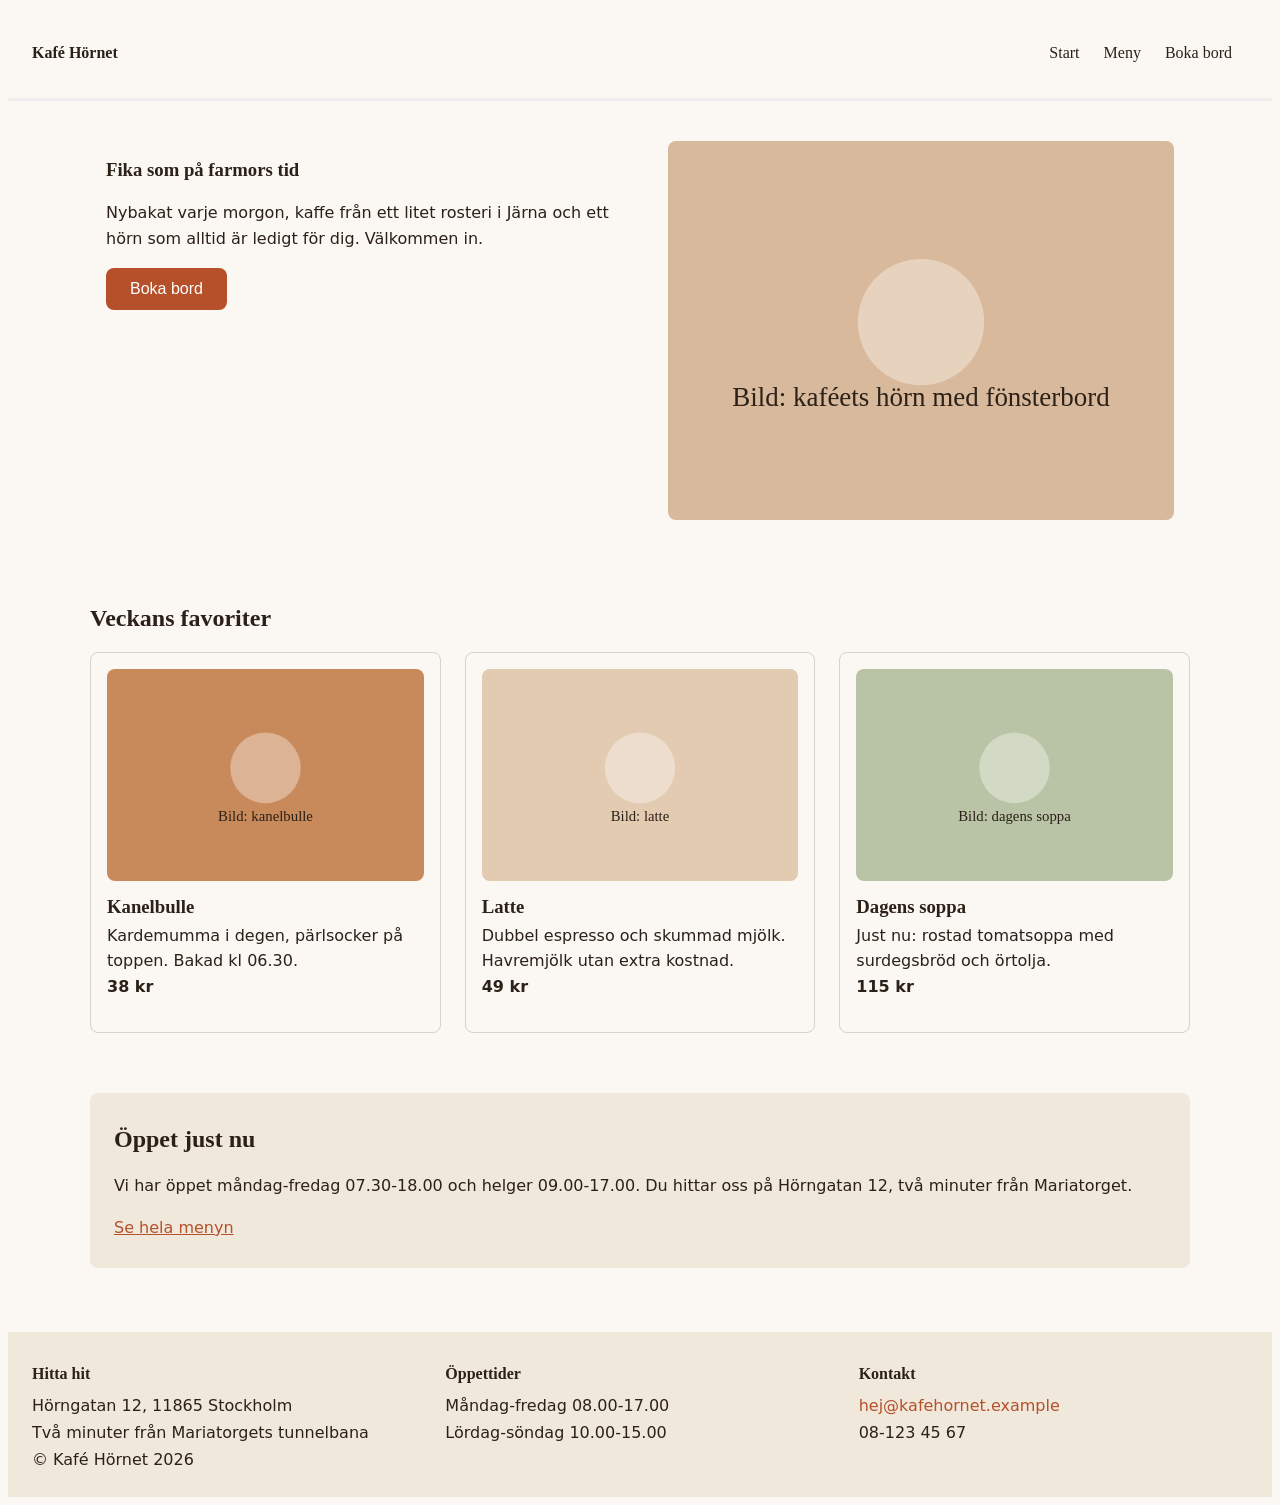
<file: index.html>
<!doctype html>
<html lang="sv">
  <html>
    <head>
      <meta charset="utf-8" />
      <title>Kafé Hörnet</title>
      <link rel="stylesheet" href="style.css" />
    </head>
    <body>
      <header>
        <p><strong>Kafé Hörnet</strong></p>
        <nav>
          <a href="index.html">Start</a>
          <a href="meny.html">Meny</a>
          <a href="booking.html">Boka bord</a>
        </nav>
      </header>
      <main>
        <section>
        <div class="box-1">
<article class="box">
        <h1>Fika som på farmors tid</h1>
          <p>
            Nybakat varje morgon, kaffe från ett litet rosteri i Järna och ett
            hörn som alltid är ledigt för dig. Välkommen in.
          </p>
          <button class="button">
            <a.button href="booking.html">Boka bord</a.button>
          </button>
          </article>
        <article class="box">
        <img src="images/hero.svg" alt="Kafets hörn med fönsterbord" />
        </article>
        </div>

          <h2>Veckans favoriter</h2>
      <div class="box-1">
      <article class="box-2">
        <img src="images/cinnamon-bun.svg" alt="Kanelbulle" />
        <h3>Kanelbulle</h3>
          <p>
            Kardemumma i degen, pärlsocker på toppen.
            Bakad kl 06.30.<br />
            <strong>38 kr</strong>
          </p>
        </article>
        <article class="box-2">
        <img src="images/latte.svg" alt="Latte" />
        <h3>Latte</h3>
          <p>
            Dubbel espresso och skummad mjölk. Havremjölk utan extra kostnad.<br />
            <strong>49 kr</strong>
          </p>
        </article>
        <article class="box-2">
        <img src="images/soup.svg" alt="Dagens soppa" />
        <h3>Dagens soppa</h3>
          <p>
            Just nu: rostad tomatsoppa med surdegsbröd och örtolja.<br />
            <strong>115 kr</strong>
          </p>
        </article>
        </div>
        <section class="beigebox">
          <h2>Öppet just nu</h2>
          <section>
            <article>
              Vi har öppet måndag-fredag 07.30-18.00 och helger 09.00-17.00. Du
              hittar oss på Hörngatan 12, två minuter från Mariatorget.
            </article>
            <p><a href="meny.html">Se hela menyn</a></p>
          </section>
        </section>
      </main>
      <footer>
        <div>
        <h3>Hitta hit</h3>
        <p>Hörngatan 12, 11865 Stockholm</p>
        <p>Två minuter från Mariatorgets tunnelbana</p>
        <p>© Kafé Hörnet 2026</p>
        </div>
        <div>
        <h3>Öppettider</h3>
        <p>Måndag-fredag 08.00-17.00</p>
        <p>Lördag-söndag 10.00-15.00</p>
        </div>
        <div>
        <h3>Kontakt</h3>
        <p><a>hej@kafehornet.example</a></p>
        <p>08-123 45 67</p>
        </div>
      </footer>
    </body>
  </html>
</html>
</file>
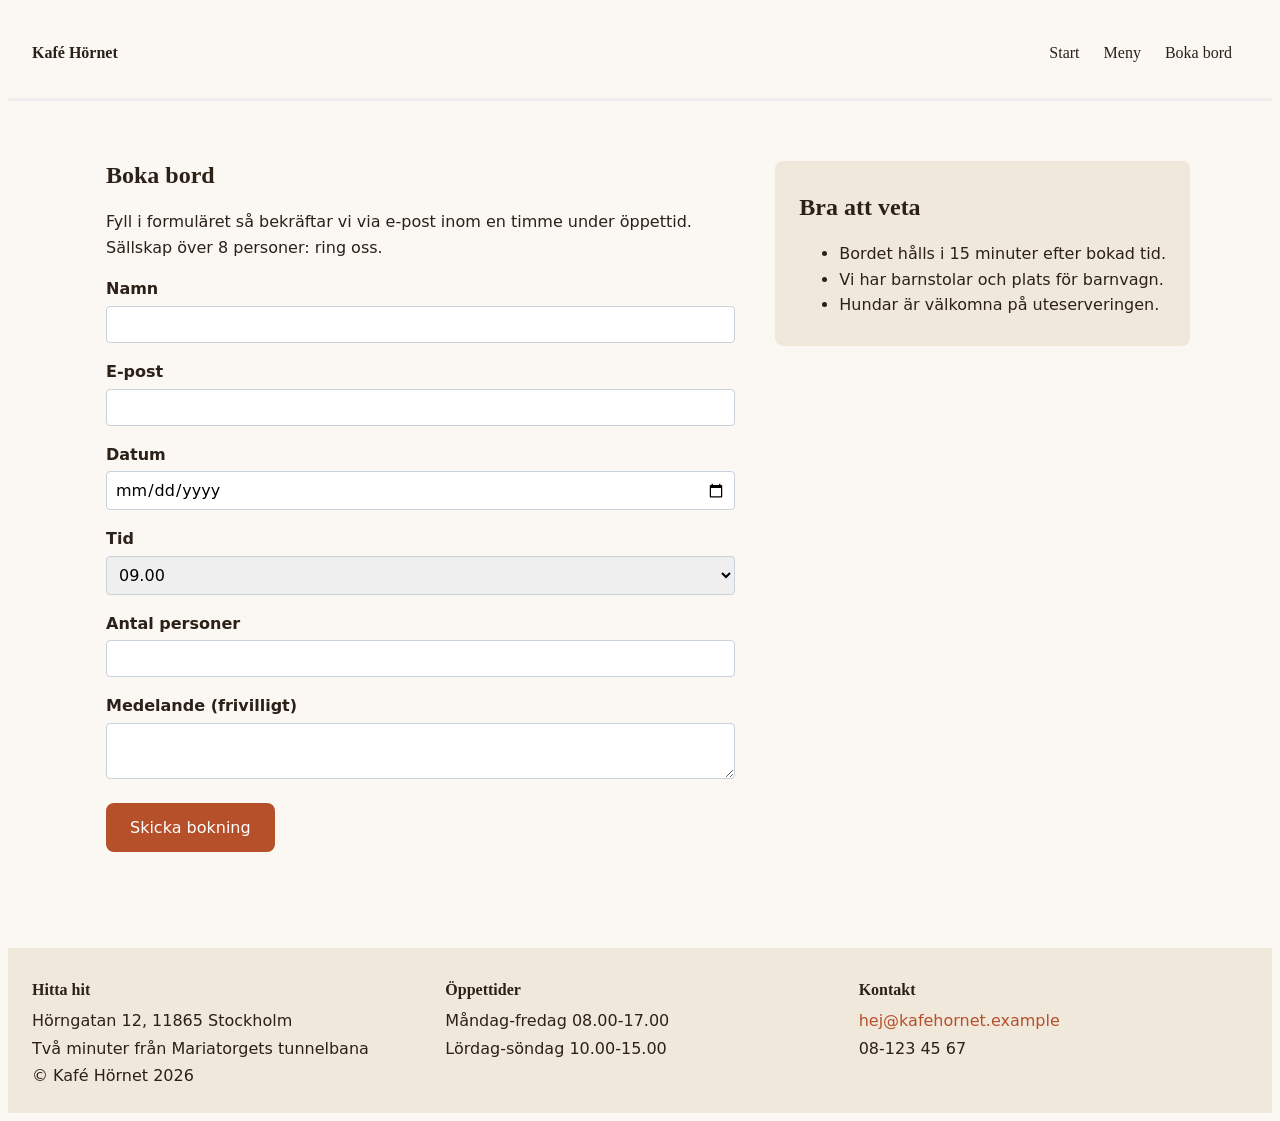
<file: booking.html>
<!doctype html>
<html lang="sv">
  <html>
    <head>
      <meta charset="utf-8" />
      <title>Booking</title>
      <link rel="stylesheet" href="style.css" />
    </head>
    <body>
      <header>
        <p><strong>Kafé Hörnet</strong></p>
        <nav>
          <a href="index.html">Start</a>
          <a href="meny.html">Meny</a>
          <a href="booking.html">Boka bord</a>
        </nav>
      </header>
      <main>
        <section>
          <div class="box-1">
            <div class="box">
        <h1>Boka bord</h1>
        <p>
          Fyll i formuläret så bekräftar vi via e-post inom en timme under
          öppettid. Sällskap över 8 personer: ring oss.
        </p>
        <form>
          <p>
            <label for="name">Namn</label>
            <input type="name" id="name" required />
          </p>
          <p>
            <label for="email">E-post</label>
            <input type="email" id="email" required />
          </p>
          <p>
            <label for="date">Datum</label>
            <input type="date" id="date" required />
          </p>
          <p>
            <label for="service">Tid</label>
            <select id="service">
              <option>09.00</option>
              <option>10.00</option>
              <option>11.00</option>
              <option>12.00</option>
              <option>13.00</option>
              <option>14.00</option>
              <option>15.00</option>
              <option>16.00</option>
            </select>
          </p>
        </form>
        <p>
          <label for="count">Antal personer</label>
          <input type="number" id="count" />
        </p>
        <p>
          <label for="message">Medelande (frivilligt)</label>
          <textarea id="message"></textarea>
        </p>
           <p><a href="confirmation.html" class="button">Skicka bokning</a></p>
        </p>
        </div>
         <section class="beigebox-booking">
          <h2>Bra att veta</h2>
          <ul>
            <li>Bordet hålls i 15 minuter efter bokad tid.</li>
            <li>Vi har barnstolar och plats för barnvagn.</li>
            <li>Hundar är välkomna på uteserveringen.</li>
          </ul>
          </div>
        </section>
      </main>
      <footer>
        <div>
        <h3>Hitta hit</h3>
        <p>Hörngatan 12, 11865 Stockholm</p>
        <p>Två minuter från Mariatorgets tunnelbana</p>
        <p>© Kafé Hörnet 2026</p>
        </div>
        <div>
        <h3>Öppettider</h3>
        <p>Måndag-fredag 08.00-17.00</p>
        <p>Lördag-söndag 10.00-15.00</p>
        </div>
        <div>
        <h3>Kontakt</h3>
        <p><a>hej@kafehornet.example</a></p>
        <p>08-123 45 67</p>
        </div>
      </footer>
    </body>
  </html>
</html>
</file>
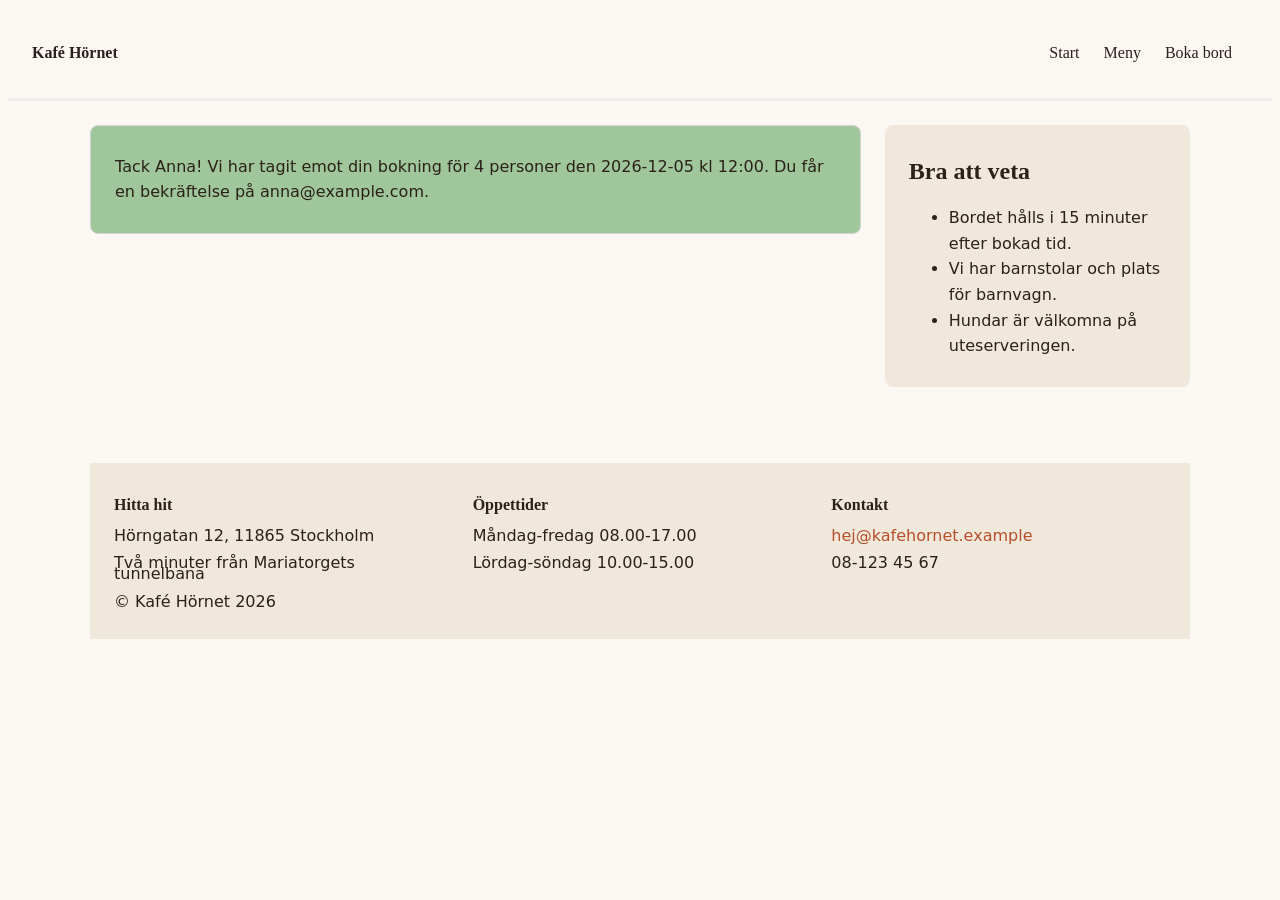
<file: confirmation.html>
<!doctype html>
<html lang="sv">
  <html>
    <head>
      <meta charset="utf-8" />
      <title>confirmation</title>
      <link rel="stylesheet" href="style.css" />
    </head>
    <body>
      <header>
        <p><strong>Kafé Hörnet</strong></p>
        <nav>
          <a href="index.html">Start</a>
          <a href="meny.html">Meny</a>
          <a href="booking.html">Boka bord</a>
        </nav>
      </header>
      <main>
        <div class="box-1">
          <section class="greenbox">
            <p>
              Tack Anna! Vi har tagit emot din bokning för 4 personer den
              2026-12-05 kl 12:00. Du får en bekräftelse på anna@example.com.
            </p>
          </section>
          <section class="beigebox">
            <h2>Bra att veta</h2>
            <ul>
              <li>Bordet hålls i 15 minuter efter bokad tid.</li>
              <li>Vi har barnstolar och plats för barnvagn.</li>
              <li>Hundar är välkomna på uteserveringen.</li>
            </ul>
          </section>
        </div>
        <footer>
          <div>
            <h3>Hitta hit</h3>
            <p>Hörngatan 12, 11865 Stockholm</p>
            <p>Två minuter från Mariatorgets tunnelbana</p>
            <p>© Kafé Hörnet 2026</p>
          </div>
          <div>
            <h3>Öppettider</h3>
            <p>Måndag-fredag 08.00-17.00</p>
            <p>Lördag-söndag 10.00-15.00</p>
          </div>
          <div>
            <h3>Kontakt</h3>
            <p><a>hej@kafehornet.example</a></p>
            <p>08-123 45 67</p>
          </div>
        </footer>
      </main>
    </body>
  </html>
</html>
</file>
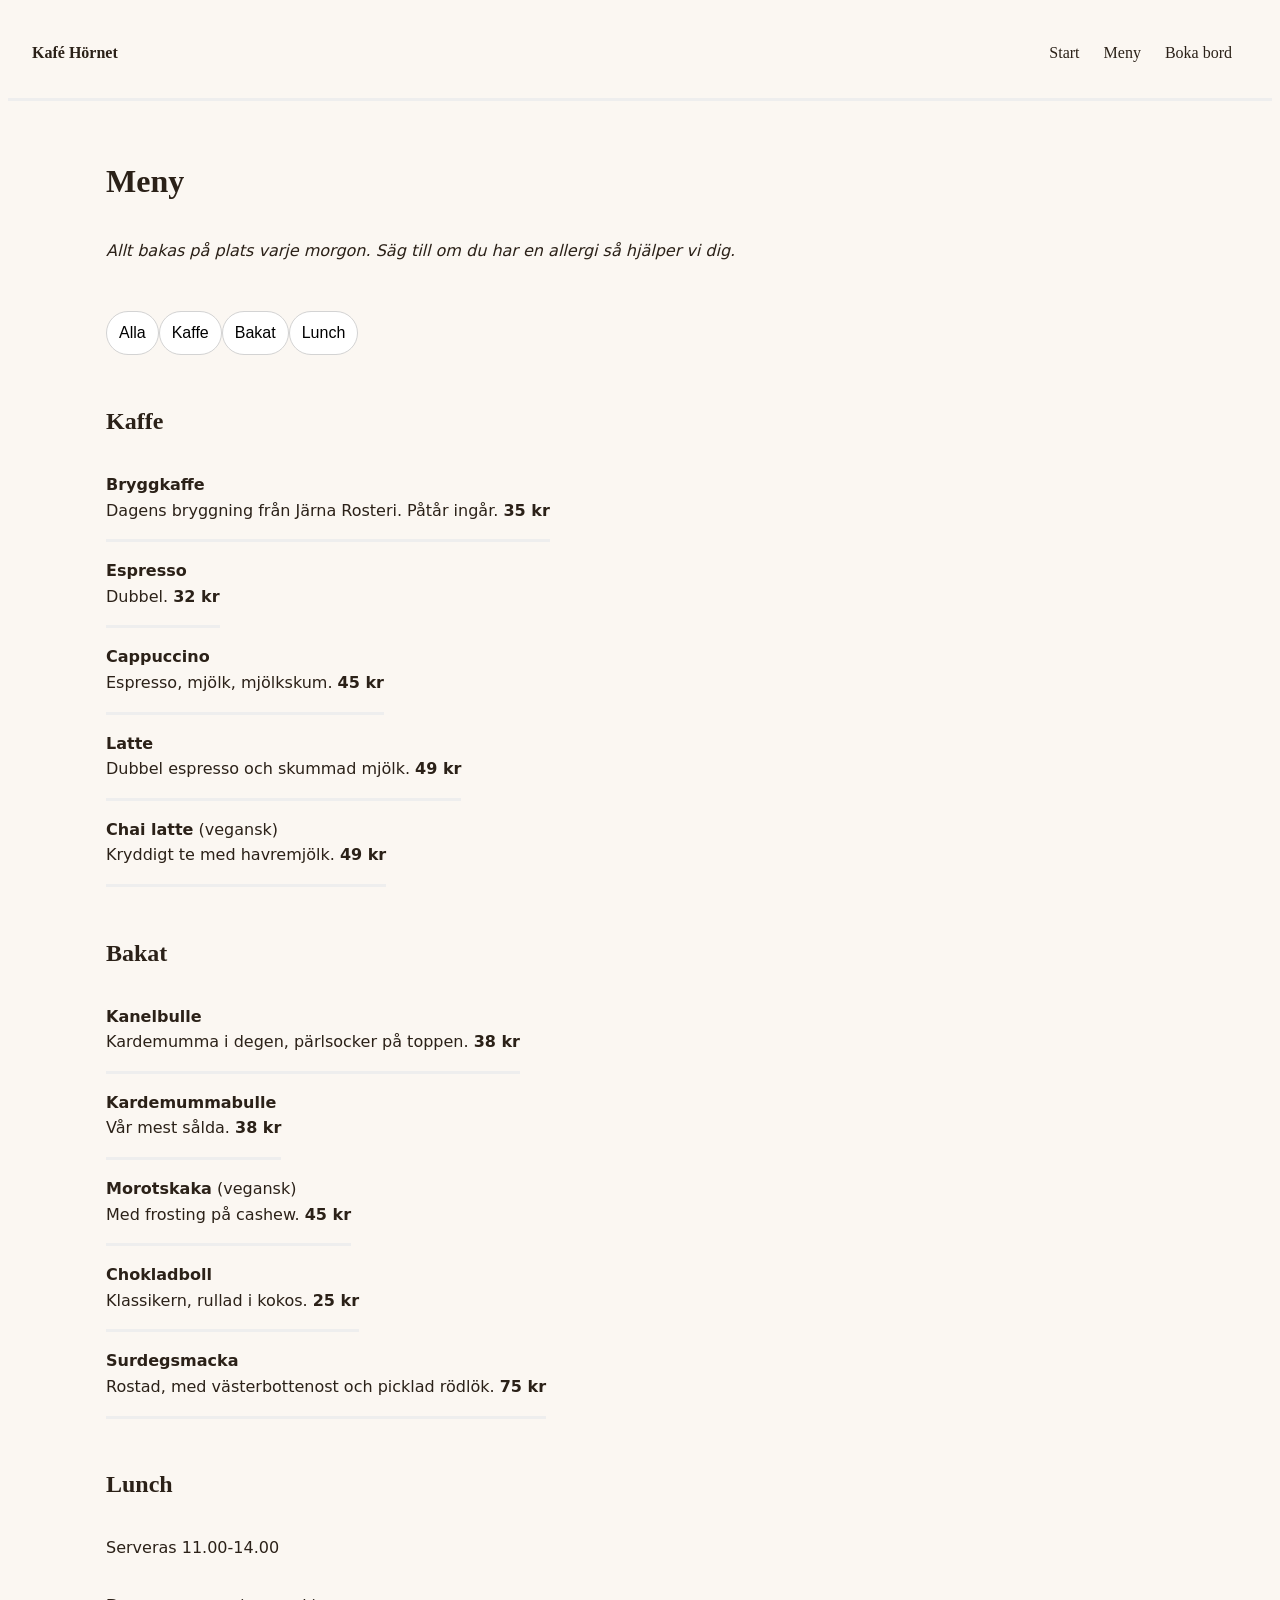
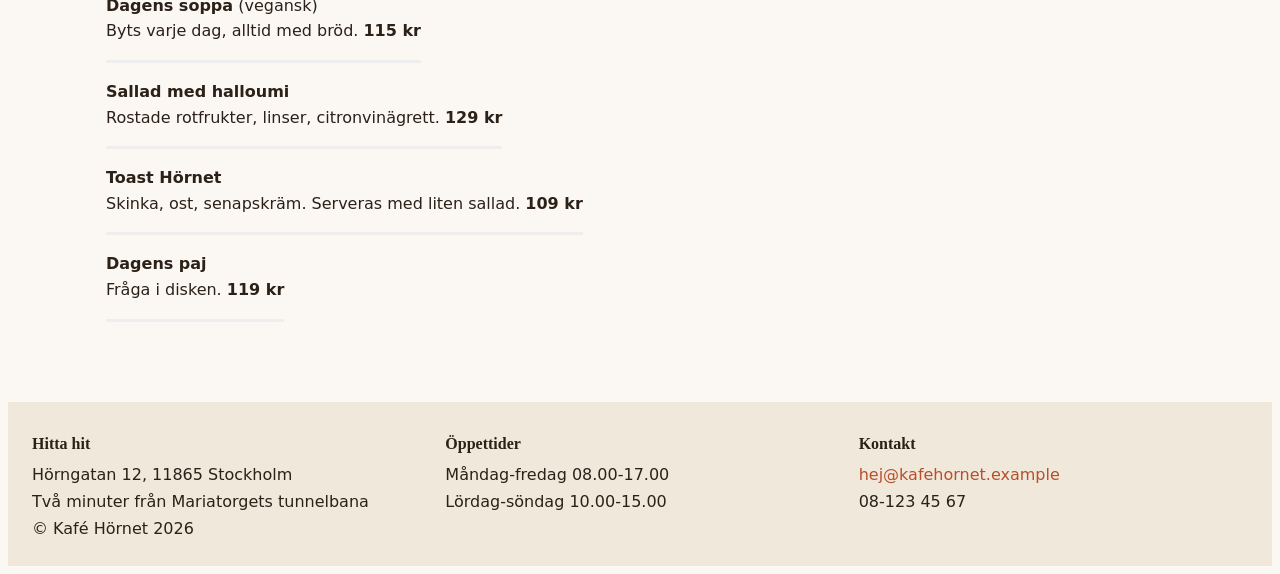
<file: meny.html>
<!doctype html>
<html lang="sv">
  <html>
    <head>
      <meta charset="utf-8" />
      <title>Meny</title>
      <link rel="stylesheet" href="style.css" />
    </head>
    <body>
      <header>
        <p><strong>Kafé Hörnet</strong></p>
        <nav>
          <a href="index.html">Start</a>
          <a href="meny.html">Meny</a>
          <a href="booking.html">Boka bord</a>
        </nav>
      </header>
      <main>
        <div class="box-meny">
          <h1>Meny</h1>
          <p>
            <em
              >Allt bakas på plats varje morgon. Säg till om du har en allergi
              så hjälper vi dig.</em>
          </p>
          </div>
          <div class="box-meny-row">
          <button class="button-alla">
            <a.button href="">Alla</a.button>
          </button>
          <button class="button-alla">
            <a.button href="">Kaffe</a.button>
          </button>
          <button class="button-alla">
            <a.button href="">Bakat</a.button>
          </button>
          <button class="button-alla">
            <a.button href="">Lunch</a.button>
          </button>
          </div>
        </div>
        <section>
          <div class="box-meny">
          <h2>Kaffe</h2>
            <article class="column">
              <p>
                <strong>Bryggkaffe</strong><br />Dagens bryggning från Järna
                Rosteri. Påtår ingår. <strong>35 kr</strong>
              </p>
            </article>
            <article class="column">
              <p>
                <strong>Espresso</strong><br />Dubbel. <strong>32 kr</strong>
              </p>
            </article>
            <article class="column">
              <p>
                <strong>Cappuccino</strong><br />Espresso, mjölk, mjölkskum.
                <strong>45 kr</strong>
              </p>
            </article>
            <article class="column">
              <p>
                <strong>Latte</strong><br />Dubbel espresso och skummad mjölk.
                <strong>49 kr</strong>
              </p>
            </article>
            <article class="column">
              <p>
                <strong>Chai latte</strong> (vegansk) <br />Kryddigt te med
                havremjölk. <strong>49 kr</strong>
              </p>
            </article>
          </div>
        </section>
        <section>
          <div class="box-meny">
          <h2>Bakat</h2>
            <article class="column">
              <p>
                <strong>Kanelbulle</strong><br />Kardemumma i degen, pärlsocker
                på toppen. <strong>38 kr</strong>
              </p>
            </article>
            <article class="column">
              <p>
                <strong>Kardemummabulle</strong><br />Vår mest sålda.
                <strong>38 kr</strong>
              </p>
            </article>
            <article class="column">
              <p>
                <strong>Morotskaka</strong> (vegansk)<br />Med frosting på
                cashew.
                <strong>45 kr</strong>
              </p>
            </article>
            <article class="column">
              <p>
                <strong>Chokladboll</strong><br />Klassikern, rullad i kokos.
                <strong>25 kr</strong>
              </p>
            </article>
            <article class="column">
              <p>
                <strong>Surdegsmacka</strong><br />Rostad, med västerbottenost
                och picklad rödlök. <strong>75 kr</strong>
              </p>
            </article>
          </div>
        </section>
        <section>
          <div class="box-meny">
          <h2>Lunch</h2>
          <p>Serveras 11.00-14.00</p>
            <article class="column">
              <p>
                <strong>Dagens soppa</strong> (vegansk)<br />Byts varje dag,
                alltid med bröd. <strong>115 kr</strong>
              </p>
            </article>
            <article class="column">
              <p>
                <strong>Sallad med halloumi</strong><br />Rostade rotfrukter,
                linser, citronvinägrett. <strong>129 kr</strong>
              </p>
            </article>
            <article class="column">
              <p>
                <strong>Toast Hörnet</strong><br />Skinka, ost, senapskräm.
                Serveras med liten sallad. <strong>109 kr</strong>
              </p>
            </article>
            <article class="column">
              <p>
                <strong>Dagens paj</strong><br />Fråga i disken.
                <strong>119 kr</strong>
              </p>
            </article>
          </div>
        </section>
      </main>
      <footer>
        <div>
          <h3>Hitta hit</h3>
          <p>Hörngatan 12, 11865 Stockholm</p>
          <p>Två minuter från Mariatorgets tunnelbana</p>
          <p>© Kafé Hörnet 2026</p>
        </div>
        <div>
          <h3>Öppettider</h3>
          <p>Måndag-fredag 08.00-17.00</p>
          <p>Lördag-söndag 10.00-15.00</p>
        </div>
        <div>
          <h3>Kontakt</h3>
          <p><a>hej@kafehornet.example</a></p>
          <p>08-123 45 67</p>
        </div>
      </footer>
    </body>
  </html>
</html>
</file>
<file: style.css>
/* 
x Bakgrund #FBF7F2 (varm vit) 
x Text #2B2118 (mörkbrun) 
x Accent (knappar, länkar, priser) #B5502B (terrakotta)
x Accent mörk (hover) #8F3E20 
x Grön (etiketter, bekräftelse) #5E7F5A
Ljus ruta #F1E8DC
x Kort vit med 1 px ram #E6DCCF, hörnradie 12 px
Fel #C0392B
x Rubriker Georgia, serif 
x Brödtext system-ui / Helvetica / Arial, 18 px, radavstånd 1,6
x Max innehållsbredd 1100 px, centrerad, 24 px marginal i sidled
x Knapp accentfärg, vit text, 12 px / 24 px padding, hörnradie 8 px
Brytpunkt mobil under 700 px
*/
* {
  box-sizing: border-box;
}
body {
  font-family: system-ui, Helvetica, Arial, sans-serif;
  line-height: 1.6;
  color: #2b2118;
  background-color: #fbf7f2;
}
main {
  max-width: 1100px;
  margin: 0 auto;
}

.box-1 {
  display: flex;
  gap: 24px;
  align-items: flex-start;
  margin-bottom: 60px;
}
.box-meny {
  display: flex;
  padding: 16px;
  gap: 0px;
  align-items: flex-start;
  flex-direction: column;
}

.box-meny-row {
  display: flex;
  padding: 16px;
  gap: 0px;
  align-items: flex-start;
}

.column {
  flex: 1;
  padding: 0px;
  background-color: #fbf7f2;
  border-bottom: inset;
}

.box {
  flex: 1;
  padding: 16px;
  background-color: #fbf7f2;
  border: none;
  border-radius: 8px;
}

.box-2 {
  flex: 1;
  padding: 16px;
  background-color: #fbf7f2;
  border: 1px solid lightgrey;
  border-radius: 8px;
  margin: 0px;
}

.box-2 h3 {
  margin-bottom: 0;
  line-height: 0;
}

h1,
h2,
h3 {
  font-family: Georgia, serif;
  line-height: 1.2;
}

img {
  width: 100%;
  height: auto;
  border-radius: 8px;
}

a {
  color: #b5502b;
}

nav {
  display: flex;
  gap: 8px;
}

nav a {
  margin-right: 16px;
  text-decoration: none;
  color: #2b2118;
}

nav a:hover {
  text-decoration: underline;
  color: #b5502b;
}

header {
  font-family: Georgia, serif;
  display: flex;
  justify-content: space-between;
  align-items: center;
  padding: 16px 24px;
  color: #2b2118;
  background-color: #fbf7f2;
  border-bottom: inset;
  margin-bottom: 24px;
}

a.button {
  color: white;
}
.beigebox {
  margin-bottom: 12px;
  padding: 12px 24px;
  background-color: #f1e8dc;
  border-radius: 8px;
}

.beigebox-booking {
  margin-bottom: 12px;
  margin-top: 36px;
  padding: 12px 24px;
  background-color: #f1e8dc;
  border-radius: 8px;
}

.favoriter {
  margin-bottom: 12px;
  padding: 12px 24px;
  background-color: white;
  border: 1px solid lightgrey;
  border-radius: 12px;
}
.greenbox {
  margin-bottom: 12px;
  padding: 12px 24px;
  background-color: #a0c69b;
  border: 1px solid lightgrey;
  border-radius: 8px;
}

.button {
  display: inline-block;
  padding: 12px 24px;
  font-size: 1rem;
  font-weight: normal;
  color: #ffffff;
  text-decoration: none;
  background-color: #b5502b;
  border: 0;
  border-radius: 8px;
}
.button:hover {
  background-color: #8f3e20;
}

.button-alla {
  display: inline-block;
  padding: 12px 12px;
  font-size: 1rem;
  font-weight: normal;
  color: black;
  text-decoration: none;
  background-color: white;
  border: 1px solid lightgrey;
  border-radius: 26px;
}

.button-alla:hover {
  background-color: black;
  color: white;
}
footer {
  margin-top: 64px;
  font-size: 1rem;
  line-height: 0.7;
  display: flex;
  gap: 24px;
  padding: 16px 24px;
  color: #2b2118;
  background-color: #f1e8dc;
}

footer h3 {
  margin-bottom: 0;
  font-size: 1rem;
}
footer div {
  flex: 1;
}

label {
  display: block;
  margin-bottom: 4px;
  font-weight: bold;
}

input,
select,
textarea {
  width: 100%;
  padding: 8px;
  font-family: system-ui, Helvetica, Arial, sans-serif;
  font-size: 1rem;
  border: 1px solid #c9d1da;
  border-radius: 4px;
}
</file>
